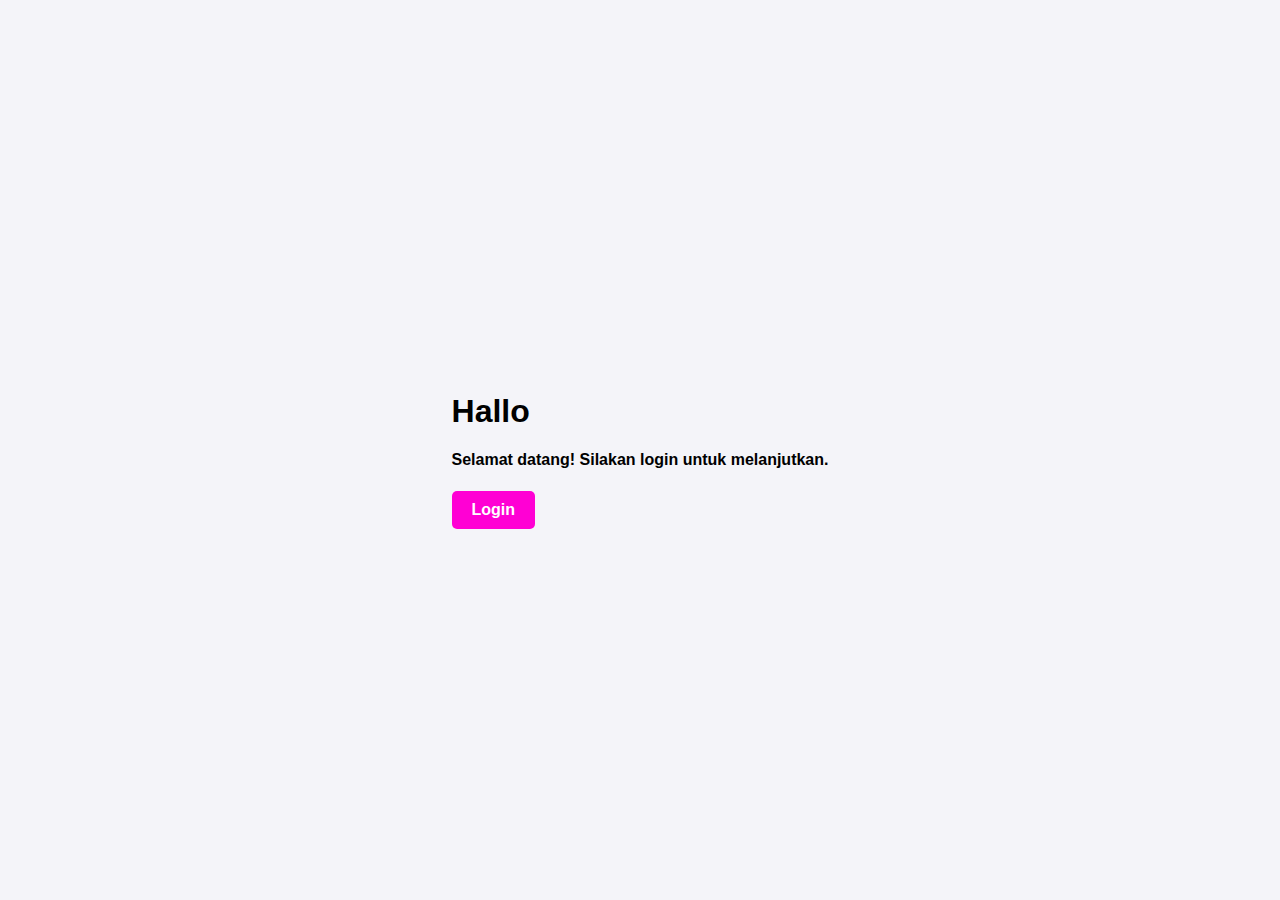
<file: index.html>
<!DOCTYPE html>
<html lang="en">
<head>
    <meta charset="UTF-8">
    <meta name="viewport" content="width=device-width, initial-scale=1.0">
    <title>Heyyow!</title>
    <link rel="stylesheet" href="style.css">
</head>
<style>
    /* Tombol */
a.btn {
    display: inline-block;
    background: #ff00d4;
    color: #ffffff;
    text-decoration: none;
    padding: 10px 20px;
    border-radius: 5px;
    font-size: 16px;
    font-weight: bold;
    transition: background 0.3s;
}

a.btn:hover {
    background: #b30083;
}

</style>
<body>
    <div class="welcome-container">
        <h1>Hallo</h1>
        <h4>Selamat datang! Silakan login untuk melanjutkan.</h4>
        <a href="login.php" class="btn">Login</a>
    </div>
</body>
</html>
</file>
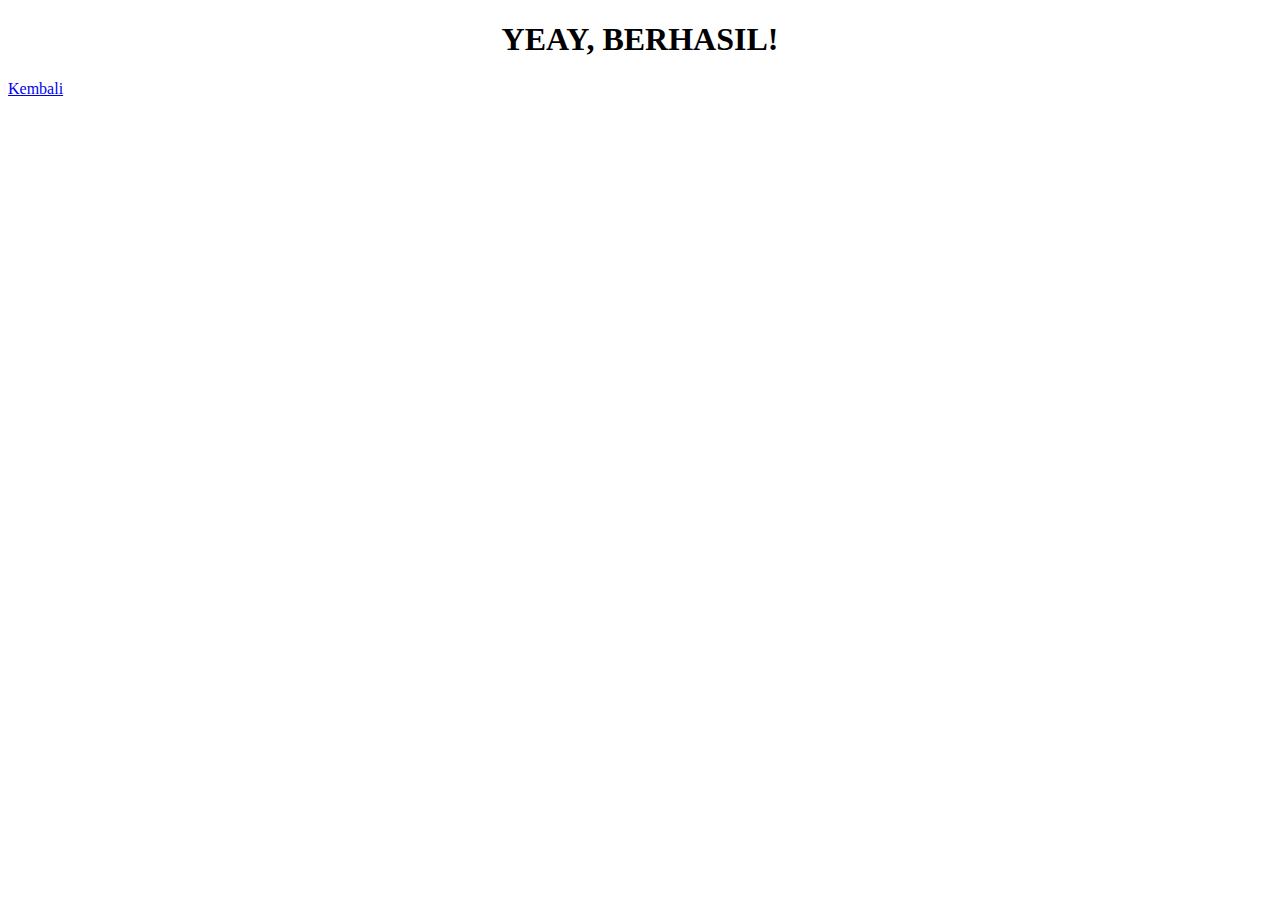
<file: berhasil.html>
<!DOCTYPE html>
<html lang="en">
<head>
    <meta charset="UTF-8">
    <meta name="viewport" content="width=device-width, initial-scale=1.0">
    <title>Berhasil</title>
</head>
<body>
    <h1><center>YEAY, BERHASIL!</center></h1>
    <a href="index.html" class="btn">Kembali</a>

</body>
</html>
</file>
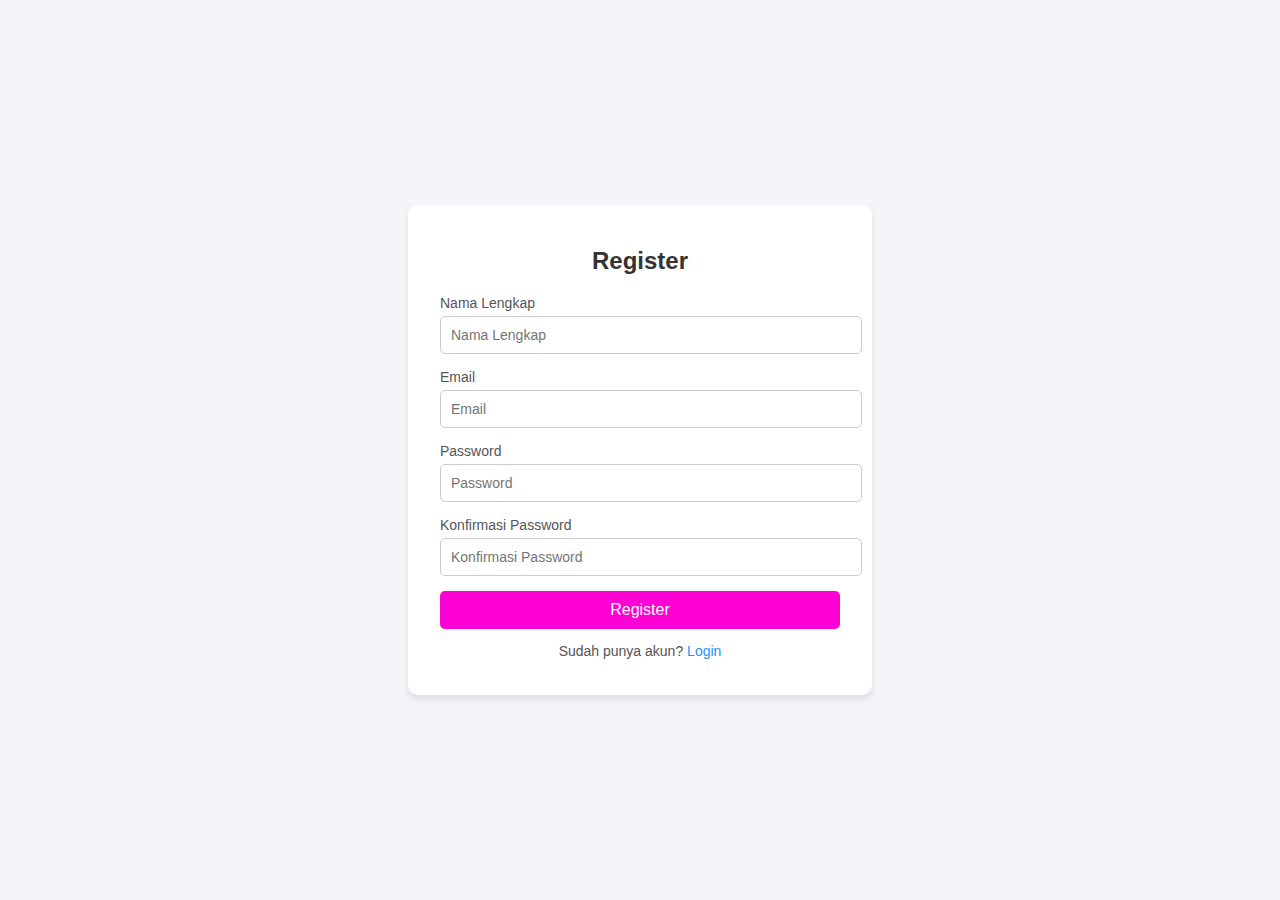
<file: register.html>
<!DOCTYPE html>
<html lang="en">
<head>
    <meta charset="UTF-8">
    <meta name="viewport" content="width=device-width, initial-scale=1.0">
    <title>Register</title>
    <link rel="stylesheet" href="style.css">
</head>
<body>
    <div class="form-container">
        <h2>Register</h2>
        <form action="register_proses.php" method="POST">
            <div class="form-group">
                <div class="form-group">
                <label for="name">Nama Lengkap</label>
                <input type="text" id="name" name="name" placeholder="Nama Lengkap" required>
            </div>
                <label for="email">Email</label>
                <input type="email" id="email" name="email" placeholder="Email" required>
            </div>
            <div class="form-group">
                <label for="password">Password</label>
                <input type="password" id="password" name="password" placeholder="Password" required>
            </div>
            <div class="form-group">
                <label for="confirm_password">Konfirmasi Password</label>
                <input type="password" id="confirm_password" name="confirm_password" placeholder="Konfirmasi Password" required>
            </div>
            <button type="submit">Register</button>
            <p>Sudah punya akun? <a href="login.php">Login</a></p>
        </form>
    </div>
</body>
</html>
</file>
<file: style.css>
body {
    font-family: Arial, sans-serif;
    background-color: #f4f4f9;
    margin: 0;
    padding: 0;
    display: flex;
    justify-content: center;
    align-items: center;
    height: 100vh;
}

.form-container {
    background: #ffffff;
    padding: 20px 30px;
    border-radius: 10px;
    position: relative;
    width: 100%;
    max-width: 400px;
    overflow: hidden;
    box-shadow: 0 4px 6px rgba(0, 0, 0, 0.1);
    border: 2px solid transparent;
    animation: borderGlow 2.7s linear infinite;
}

/* Animasi border bergerak */
@keyframes borderGlow {
    0% {
        border-image-source: linear-gradient(90deg, #ff4d4d, #ffad33, #4dff4d, #4d4dff, #ff4d4d);
        border-image-slice: 1;
    }
    50% {
        border-image-source: linear-gradient(90deg, #4d4dff, #4dff4d, #ffad33, #ff4d4d, #4d4dff);
    }
    100% {
        border-image-source: linear-gradient(90deg, #ff4d4d, #ffad33, #4dff4d, #4d4dff, #ff4d4d);
    }
}


h2 {
    margin-bottom: 20px;
    color: #333333;
    text-align: center;
}

.form-group {
    margin-bottom: 15px;
}

label {
    display: block;
    font-size: 14px;
    color: #555555;
    margin-bottom: 5px;
}

input {
    width: 100%;
    padding: 10px;
    font-size: 14px;
    border: 1px solid #cccccc;
    border-radius: 5px;
}

input:focus {
    border-color: #ff00d4;
    outline: none;
    box-shadow: 0 0 4px rgba(0, 123, 255, 0.2);
}

button {
    width: 100%;
    padding: 10px;
    background-color: #ff00d4;
    color: #ffffff;
    border: none;
    border-radius: 5px;
    font-size: 16px;
    cursor: pointer;
    transition: background-color 0.3s ease;
}

button:hover {
    background-color: #b30083;
}

p {
    text-align: center;
    font-size: 14px;
    color: #555555;
}

p a {
    color: #1e90ff;
    text-decoration: none;
}

p a:hover {
    text-decoration: underline;
}

/* Pesan Error */
.error-message {
    background-color: #f8d7f1; /* Warna latar belakang merah muda */
    color: #721c1c;            /* Warna teks merah */
    padding: 15px;
    border-radius: 5px;
    border: 1px solid #f5c6cb; /* Border warna merah terang */
    margin-bottom: 20px;
    font-size: 16px;
    font-weight: bold;
    text-align: center;
    box-shadow: 0 4px 8px rgba(0, 0, 0, 0.1); /* Sedikit bayangan di sekitar kotak */
}

/* Mengatur padding dan margin agar lebih rapi */
.error-message p {
    margin: 0;
    padding: 0;
}
</file>
